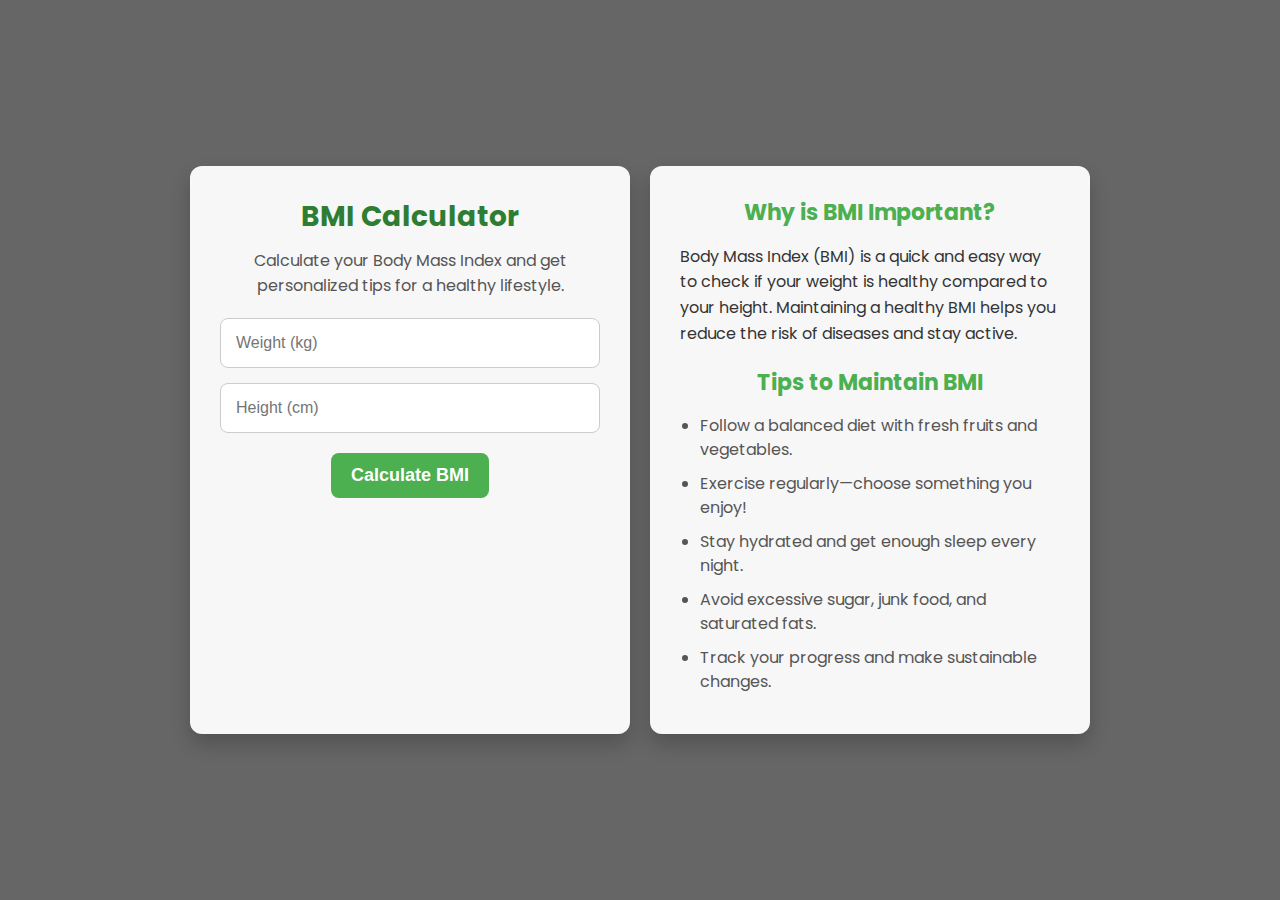
<file: index.html>
<!DOCTYPE html>
<html lang="en">
<head>
    <meta charset="UTF-8">
    <meta name="viewport" content="width=device-width, initial-scale=1.0">
    <title>BMI Calculator</title>
    <link rel="stylesheet" href="style.css">
    <link href="https://fonts.googleapis.com/css2?family=Poppins:wght@300;400;600&display=swap" rel="stylesheet">
</head>
<body>
    <div class="container">
        <div class="card calculator">
            <h1>BMI Calculator</h1>
            <p>Calculate your Body Mass Index and get personalized tips for a healthy lifestyle.</p>
            <div class="inputs">
                <input type="number" id="weight" placeholder="Weight (kg)" required>
                <input type="number" id="height" placeholder="Height (cm)" required>
            </div>
            <button onclick="calculateBMI()">Calculate BMI</button>
            <div class="result" id="result"></div>
        </div>

        <div class="card info">
            <h2>Why is BMI Important?</h2>
            <p>Body Mass Index (BMI) is a quick and easy way to check if your weight is healthy compared to your height. Maintaining a healthy BMI helps you reduce the risk of diseases and stay active.</p>
            <h2>Tips to Maintain BMI</h2>
            <ul>
                <li>Follow a balanced diet with fresh fruits and vegetables.</li>
                <li>Exercise regularly—choose something you enjoy!</li>
                <li>Stay hydrated and get enough sleep every night.</li>
                <li>Avoid excessive sugar, junk food, and saturated fats.</li>
                <li>Track your progress and make sustainable changes.</li>
            </ul>
        </div>
    </div>
    <script src="script.js"></script>
</body>
</html>
</file>
<file: style.css>
/* General Reset */
* {
    margin: 0;
    padding: 0;
    box-sizing: border-box;
}

body {
    font-family: 'Poppins', sans-serif;
    background: url('https://source.unsplash.com/1920x1080/?fitness,health') no-repeat center center/cover;
    color: #fff;
    min-height: 100vh;
    display: flex;
    justify-content: center;
    align-items: center;
    padding: 20px;
    position: relative;
}

/* Background Overlay */
body::before {
    content: "";
    position: absolute;
    top: 0;
    left: 0;
    width: 100%;
    height: 100%;
    background: rgba(0, 0, 0, 0.6); /* Dark overlay for better text visibility */
    z-index: 0;
}

/* Main Container */
.container {
    width: 100%;
    max-width: 900px;
    display: flex;
    flex-wrap: wrap;
    gap: 20px;
    justify-content: center;
    position: relative;
    z-index: 1; /* Keeps content above the overlay */
}

/* Card Styling */
.card {
    background: rgba(255, 255, 255, 0.95);
    color: #333;
    border-radius: 12px;
    box-shadow: 0 10px 20px rgba(0, 0, 0, 0.2);
    padding: 30px;
    flex: 1 1 300px;
    text-align: center;
    transition: transform 0.3s ease, box-shadow 0.3s ease;
}

.card:hover {
    transform: translateY(-5px);
    box-shadow: 0 15px 30px rgba(0, 0, 0, 0.3);
}

/* Calculator Section */
.calculator h1 {
    font-size: 28px;
    margin-bottom: 10px;
    color: #2E7D32;
}

.calculator p {
    font-size: 16px;
    margin-bottom: 20px;
    color: #555;
}

.inputs {
    display: flex;
    flex-direction: column;
    gap: 15px;
    margin-bottom: 20px;
}

.inputs input {
    padding: 15px;
    border: 1px solid #ccc;
    border-radius: 8px;
    font-size: 16px;
    transition: border-color 0.3s ease;
}

.inputs input:focus {
    border-color: #4CAF50;
    outline: none;
}

button {
    background-color: #4CAF50;
    color: white;
    border: none;
    padding: 12px 20px;
    font-size: 18px;
    font-weight: 600;
    border-radius: 8px;
    cursor: pointer;
    transition: background-color 0.3s ease, transform 0.3s ease, box-shadow 0.3s ease;
}

button:hover {
    background-color: #388E3C;
    transform: translateY(-2px);
    box-shadow: 0 4px 10px rgba(0, 0, 0, 0.2);
}

.result {
    margin-top: 20px;
    font-size: 18px;
    font-weight: bold;
    color: #2E7D32;
}

/* Info Section */
.info h2 {
    font-size: 22px;
    margin-bottom: 15px;
    color: #4CAF50;
}

.info p {
    font-size: 16px;
    margin-bottom: 20px;
    text-align: left;
    line-height: 1.6;
}

.info ul {
    text-align: left;
    list-style-type: disc;
    margin-left: 20px;
    color: #555;
}

.info ul li {
    margin-bottom: 10px;
    font-size: 16px;
    line-height: 1.5;
}

/* Media Queries for Responsiveness */
@media (max-width: 768px) {
    .container {
        flex-direction: column;
    }

    .card {
        flex: 1 1 100%;
    }
}
</file>
